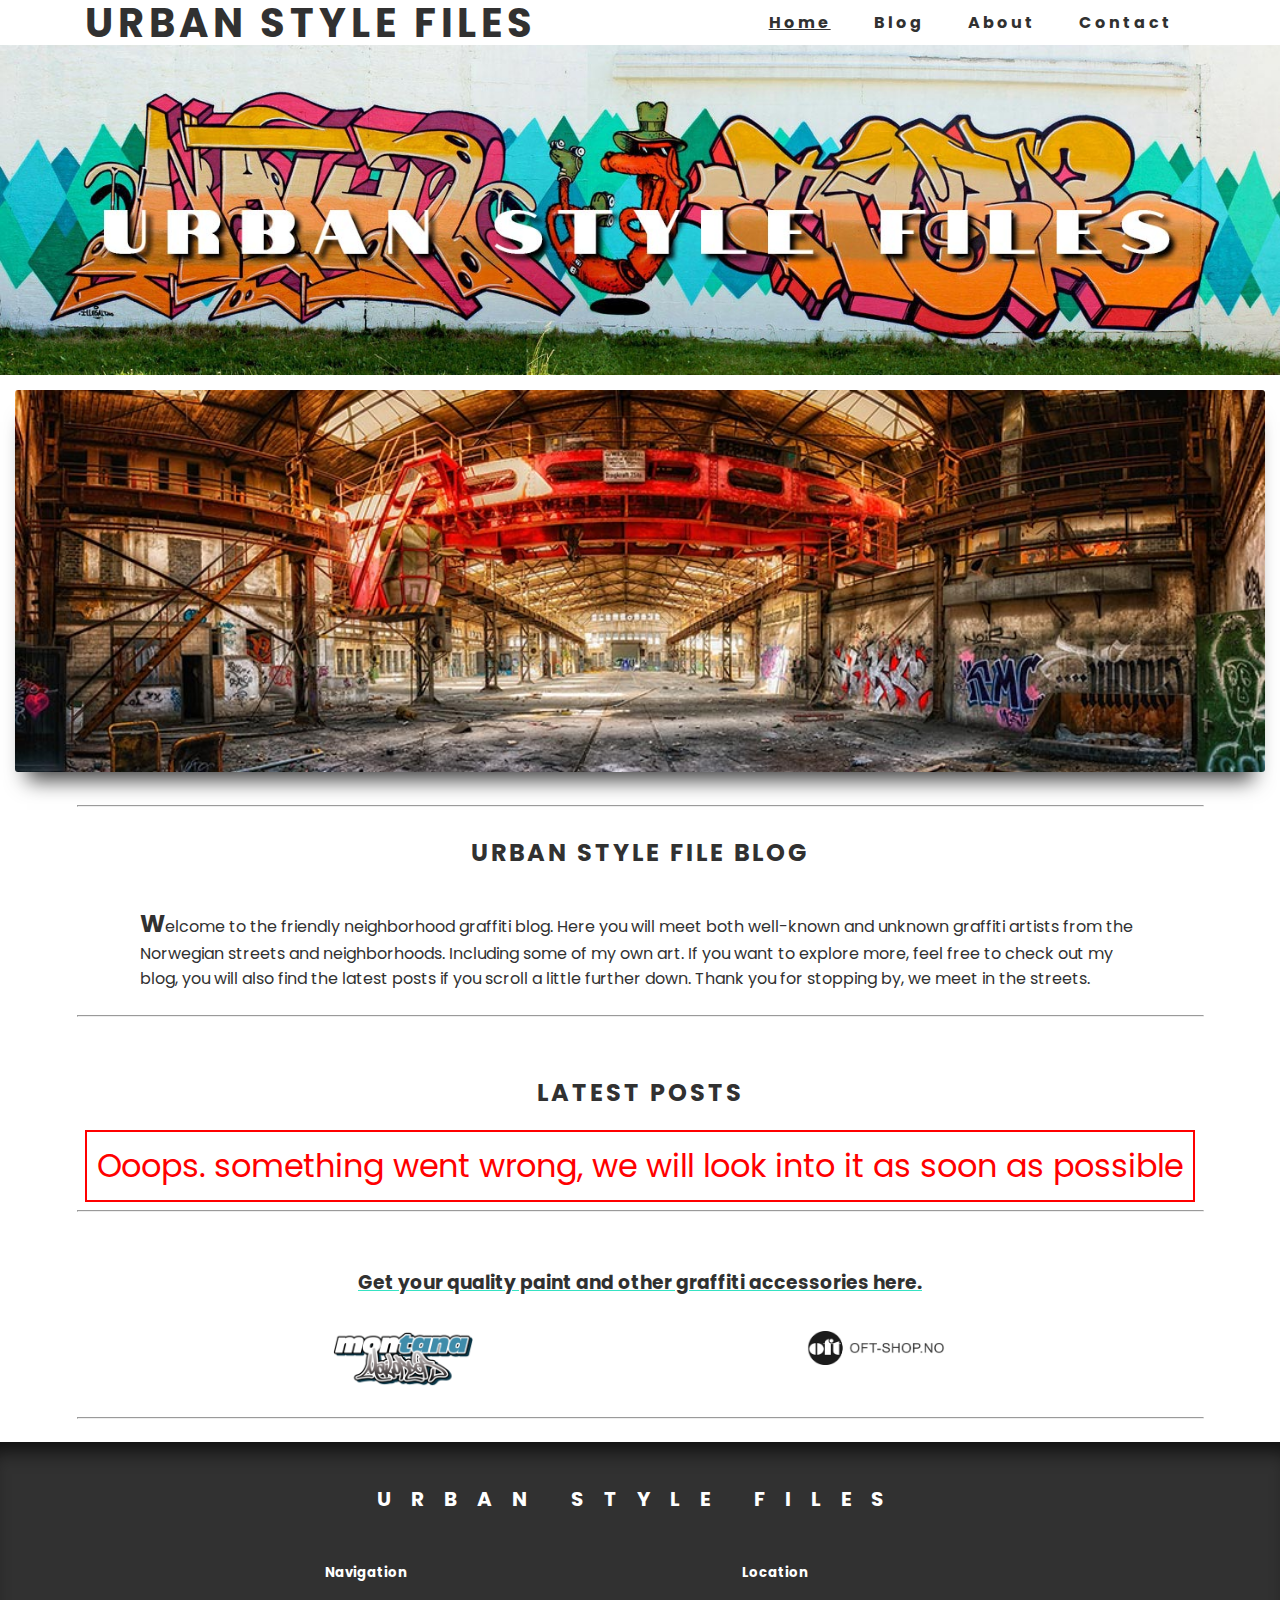
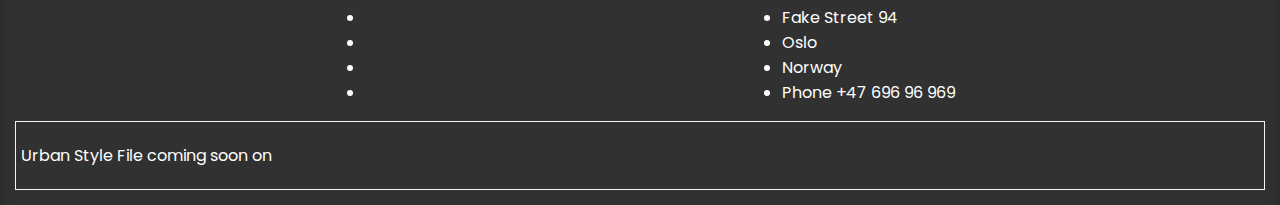
<file: index.html>
<!DOCTYPE html>
<html lang="en">
  <head>
    <meta charset="UTF-8" />
    <meta http-equiv="X-UA-Compatible" content="IE=edge" />
    <meta
      name="description"
      content="Urban Style Files. The Norwegian graffiti blog "
    />
    <meta name="viewport" content="width=device-width, initial-scale=1.0" />
    <link
      rel="stylesheet"
      href="https://use.fontawesome.com/releases/v5.15.4/css/all.css"
      integrity="sha384-DyZ88mC6Up2uqS4h/KRgHuoeGwBcD4Ng9SiP4dIRy0EXTlnuz47vAwmeGwVChigm"
      crossorigin="anonymous"
    />
    <link href="css/style.css" rel="stylesheet" />
    <title>Home | Urban Style Files</title>
    <!-- Hotjar Tracking Code for https://goofy-clarke-fdd657.netlify.app/index.html -->
    <script>
      (function (h, o, t, j, a, r) {
        h.hj =
          h.hj ||
          function () {
            (h.hj.q = h.hj.q || []).push(arguments);
          };
        h._hjSettings = { hjid: 2740422, hjsv: 6 };
        a = o.getElementsByTagName("head")[0];
        r = o.createElement("script");
        r.async = 1;
        r.src = t + h._hjSettings.hjid + j + h._hjSettings.hjsv;
        a.appendChild(r);
      })(window, document, "https://static.hotjar.com/c/hotjar-", ".js?sv=");
    </script>
  </head>
  <body>
    <div class="layout">
      <nav>
        <div class="logo">
          <a href="index.html"><h1>Urban Style Files</h1></a>
        </div>
        <ul class="nav-links">
          <li><a href="index.html" class="i-am-here">Home</a></li>
          <li><a href="blog.html">Blog</a></li>
          <li><a href="about.html">About</a></li>
          <li><a href="contact.html">Contact</a></li>
        </ul>
        <div class="burger">
          <div class="line1"></div>
          <div class="line2"></div>
          <div class="line3"></div>
        </div>
      </nav>
      <header></header>
      <main>
        <img
          src="images/index/jam.jpg"
          alt="graffiti artist sitting in front of a piece he just made"
          class="jam"
        />
        <hr />
        <h2 id="welcome-title">Urban Style File Blog</h2>
        <p class="welcome">
          Welcome to the friendly neighborhood graffiti blog. Here you will meet
          both well-known and unknown graffiti artists from the Norwegian
          streets and neighborhoods. Including some of my own art. If you want
          to explore more, feel free to check out my blog, you will also find
          the latest posts if you scroll a little further down. Thank you for
          stopping by, we meet in the streets.
        </p>
        <hr />
      </main>
      <section id="latest">
        <h2>Latest posts</h2>
        <div class="carousel">
          <div class="slider slider_one slider-visible"></div>
          <div class="slider slider_two"></div>
          <div class="slider slider_three"></div>
          <div class="carousel__actions">
            <button id="carousel__button--prev" aria-label="Previous slide">
              <
            </button>
            <button id="carousel__button--next" aria-label="Next slide">
              >
            </button>
          </div>
        </div>

        <hr />
      </section>
      <section id="side">
        <h3 id="shop-heading">
          Get your quality paint and other graffiti accessories here.
        </h3>
        <div class="shop-links">
          <a href="https://www.mtncans.no/" target="_blank"
            ><img
              src="images/shop/mtn-nettbutikk-logo-120.png"
              alt="Montana cans nettbutikk"
              class="shop"
          /></a>
          <a href="https://gammel.oft-shop.no/" target="_blank"
            ><img
              src="images/shop/cropped-oftshop-1.png"
              alt="Oslo farge og tusj
        nettbutikk"
              class="shop"
          /></a>
        </div>
        <hr />
      </section>
      <footer>
        <h4 id="footer-heading">Urban Style Files</h4>
        <div class="foot-nav-wrapper foot-box">
          <h5>Navigation</h5>
          <ul>
            <li><a href="index.html">Home</a></li>
            <li><a href="blog.html">Blog</a></li>
            <li><a href="about.html">About</a></li>
            <li><a href="contact.html">Contact</a></li>
          </ul>
        </div>
        <div class="location">
          <h5>Location</h5>
          <ul>
            <li>Fake Street 94</li>
            <li>Oslo</li>
            <li>Norway</li>
            <li>Phone +47 696 96 969</li>
          </ul>
        </div>
        <div class="some-wrapper">
          <p>Urban Style File coming soon on</p>
          <i class="fab fa-facebook"></i>
          <i class="fab fa-instagram"></i>
          <i class="fab fa-youtube"></i>
        </div>
      </footer>
    </div>
    <script src="js/nav.js"></script>
    <script src="js/error.js"></script>
    <script src="js/carousel.js"></script>
  </body>
</html>
</file>
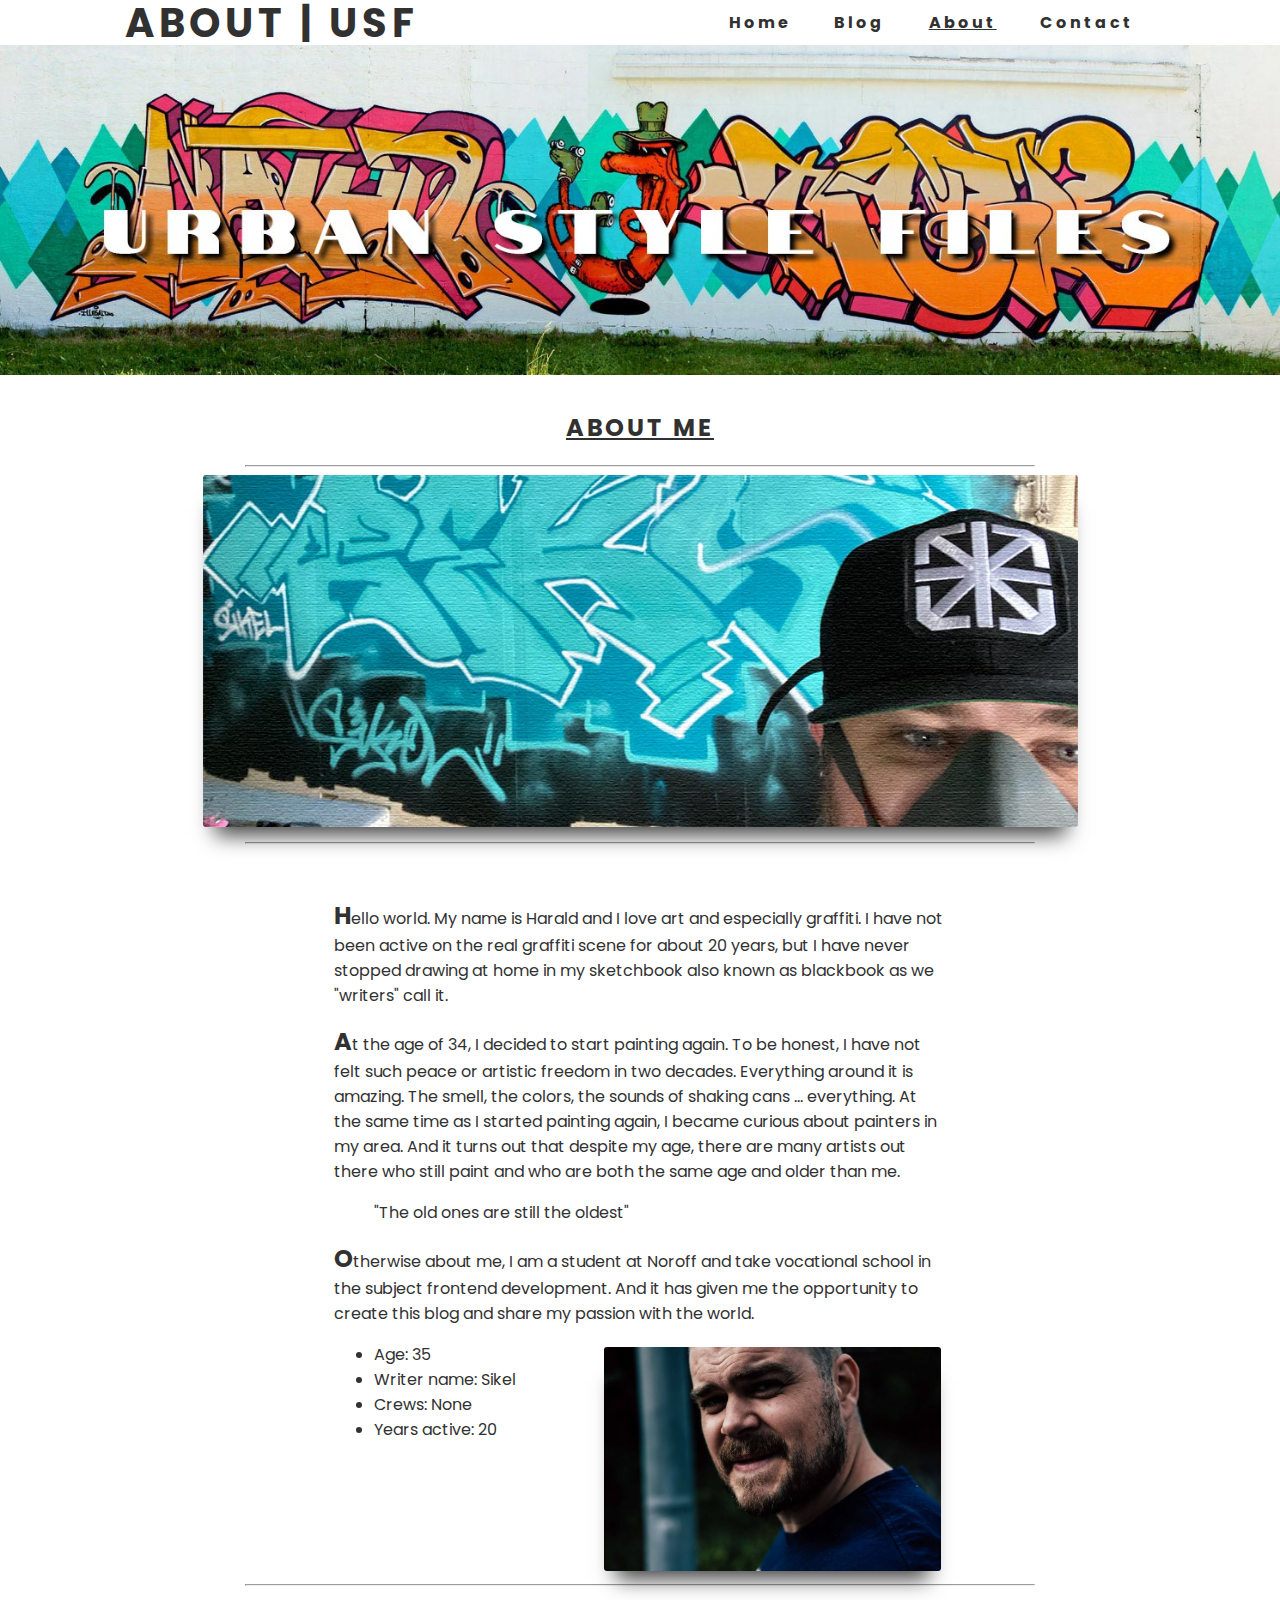
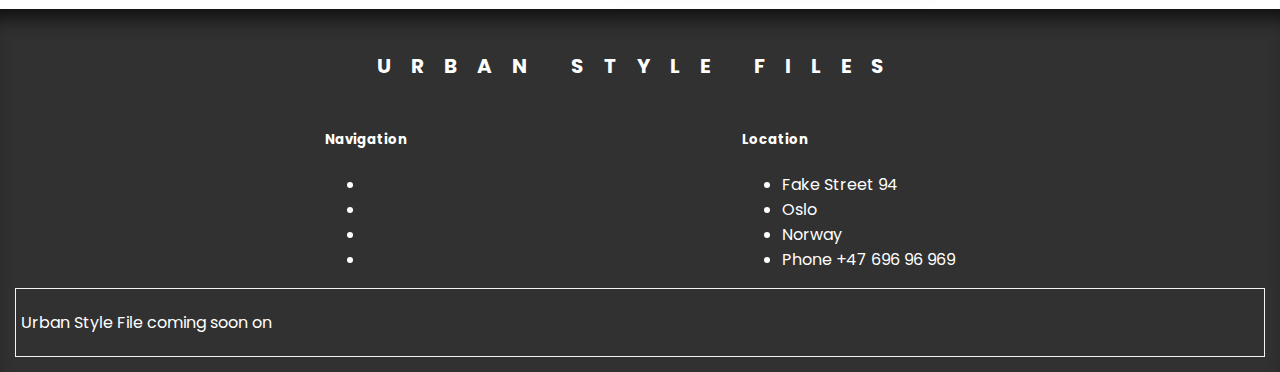
<file: about.html>
<!DOCTYPE html>
<html lang="en">
  <head>
    <meta charset="UTF-8" />
    <meta http-equiv="X-UA-Compatible" content="IE=edge" />
    <meta
      name="description"
      content="Norwegian graffiti blogger: Sikel One, this is me and this is Urban Style Files graffiti blog"
    />
    <meta name="viewport" content="width=device-width, initial-scale=1.0" />
    <link
      rel="stylesheet"
      href="https://use.fontawesome.com/releases/v5.15.4/css/all.css"
      integrity="sha384-DyZ88mC6Up2uqS4h/KRgHuoeGwBcD4Ng9SiP4dIRy0EXTlnuz47vAwmeGwVChigm"
      crossorigin="anonymous"
    />
    <link href="css/style.css" rel="stylesheet" />
    <title>About Me | Urban Style Files</title>
    <!-- Hotjar Tracking Code for https://goofy-clarke-fdd657.netlify.app/index.html -->
    <script>
      (function (h, o, t, j, a, r) {
        h.hj =
          h.hj ||
          function () {
            (h.hj.q = h.hj.q || []).push(arguments);
          };
        h._hjSettings = { hjid: 2740422, hjsv: 6 };
        a = o.getElementsByTagName("head")[0];
        r = o.createElement("script");
        r.async = 1;
        r.src = t + h._hjSettings.hjid + j + h._hjSettings.hjsv;
        a.appendChild(r);
      })(window, document, "https://static.hotjar.com/c/hotjar-", ".js?sv=");
    </script>
  </head>
  <body>
    <div class="blog-layout">
      <nav>
        <div class="logo">
          <a href="index.html"><h1>About | usf</h1></a>
        </div>
        <ul class="nav-links">
          <li><a href="index.html">Home</a></li>
          <li><a href="blog.html">Blog</a></li>
          <li><a href="about.html" class="i-am-here">About</a></li>
          <li><a href="contact.html">Contact</a></li>
        </ul>
        <div class="burger">
          <div class="line1"></div>
          <div class="line2"></div>
          <div class="line3"></div>
        </div>
      </nav>
      <header></header>
      <main>
        <div class="about-wrapper">
          <span id="about-title"><h2>About me</h2></span>
          <hr />
          <img
            src="images/about/selfie2.jpg"
            alt="selife of me painting"
            class="selfie"
          />
          <hr />
          <section class="about-text">
            <div class="profile-text">
              <p class="">
                Hello world. My name is Harald and I love art and especially
                graffiti. I have not been active on the real graffiti scene for
                about 20 years, but I have never stopped drawing at home in my
                sketchbook also known as blackbook as we "writers" call it.
              </p>
              <p>
                At the age of 34, I decided to start painting again. To be
                honest, I have not felt such peace or artistic freedom in two
                decades. Everything around it is amazing. The smell, the colors,
                the sounds of shaking cans ... everything. At the same time as I
                started painting again, I became curious about painters in my
                area. And it turns out that despite my age, there are many
                artists out there who still paint and who are both the same age
                and older than me.
              </p>
              <blockquote>"The old ones are still the oldest"</blockquote>
              <p>
                Otherwise about me, I am a student at Noroff and take vocational
                school in the subject frontend development. And it has given me
                the opportunity to create this blog and share my passion with
                the world.
              </p>
              <img
                src="images/about/profil.jpg"
                alt="picture of the blog creator"
                class="profile"
              />
              <ul>
                <li>Age: 35</li>
                <li>Writer name: Sikel</li>
                <li>Crews: None</li>
                <li>Years active: 20</li>
              </ul>
            </div>
          </section>
          <hr class="float-stop" />
        </div>
      </main>
      <footer>
        <h4 id="footer-heading">Urban Style Files</h4>
        <div class="foot-nav-wrapper foot-box">
          <h5>Navigation</h5>
          <ul>
            <li><a href="index.html">Home</a></li>
            <li><a href="blog.html">Blog</a></li>
            <li><a href="about.html">About</a></li>
            <li><a href="contact.html">Contact</a></li>
          </ul>
        </div>
        <div class="location">
          <h5>Location</h5>
          <ul>
            <li>Fake Street 94</li>
            <li>Oslo</li>
            <li>Norway</li>
            <li>Phone +47 696 96 969</li>
          </ul>
        </div>
        <div class="some-wrapper">
          <p>Urban Style File coming soon on</p>
          <i class="fab fa-facebook"></i>
          <i class="fab fa-instagram"></i>
          <i class="fab fa-youtube"></i>
        </div>
      </footer>
    </div>

    <script src="js/nav.js"></script>
    <script src="js/script.js"></script>
  </body>
</html>
</file>
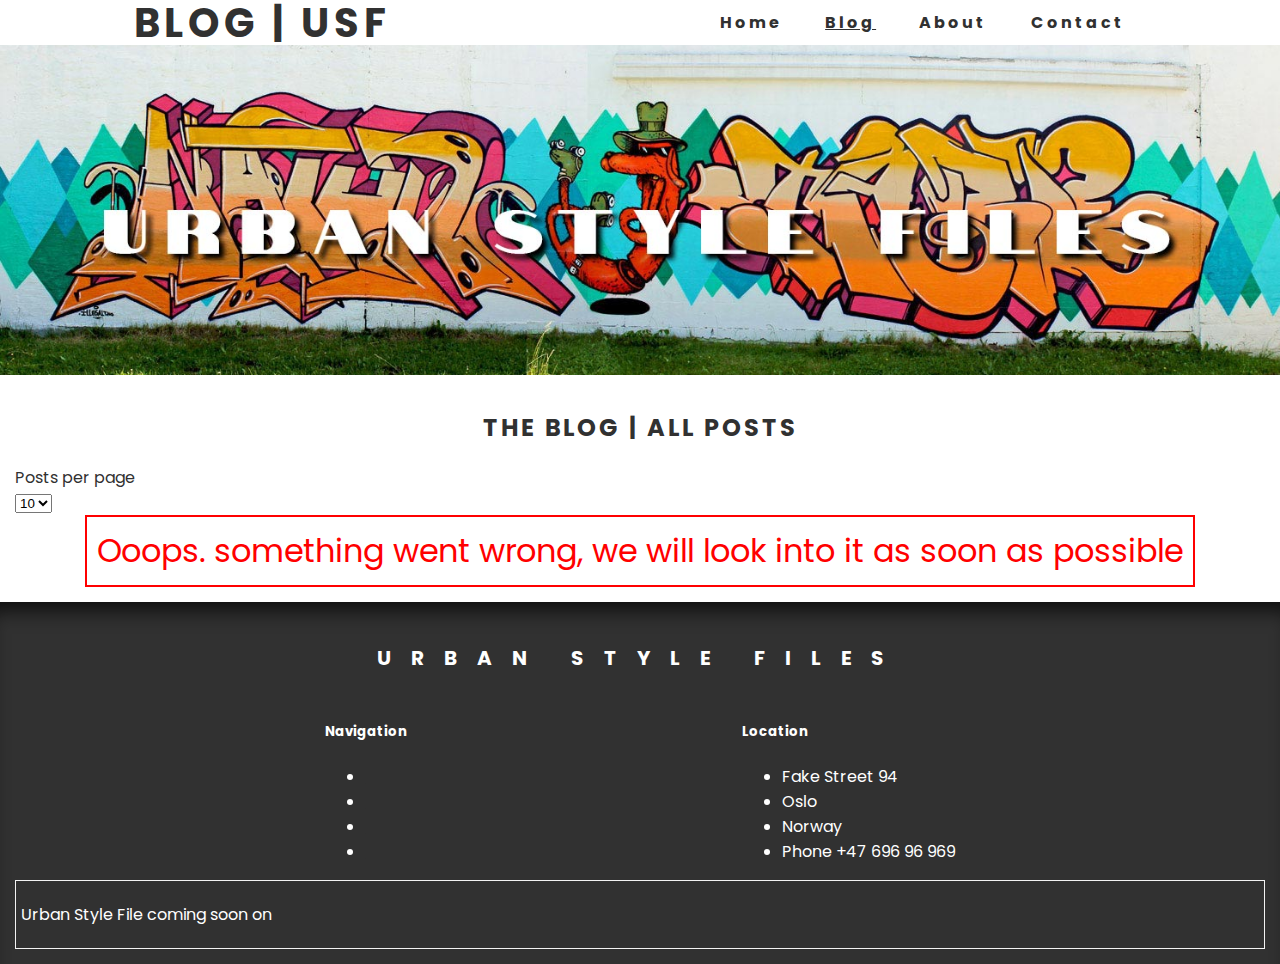
<file: blog.html>
<!DOCTYPE html>
<html lang="en">
  <head>
    <meta charset="UTF-8" />
    <meta http-equiv="X-UA-Compatible" content="IE=edge" />
    <meta
      name="description"
      content="Norwegian graffiti blog, Urban Style Files. See all posts"
    />
    <meta name="viewport" content="width=device-width, initial-scale=1.0" />
    
    <link
      rel="stylesheet"
      href="https://use.fontawesome.com/releases/v5.15.4/css/all.css"
      integrity="sha384-DyZ88mC6Up2uqS4h/KRgHuoeGwBcD4Ng9SiP4dIRy0EXTlnuz47vAwmeGwVChigm"
      crossorigin="anonymous"
    />
    <link href="css/style.css" rel="stylesheet" />
    <title>My Blog | Urban Style Files</title>
    <!-- Hotjar Tracking Code for https://goofy-clarke-fdd657.netlify.app/index.html -->
    <script>
      (function (h, o, t, j, a, r) {
        h.hj =
          h.hj ||
          function () {
            (h.hj.q = h.hj.q || []).push(arguments);
          };
        h._hjSettings = { hjid: 2740422, hjsv: 6 };
        a = o.getElementsByTagName("head")[0];
        r = o.createElement("script");
        r.async = 1;
        r.src = t + h._hjSettings.hjid + j + h._hjSettings.hjsv;
        a.appendChild(r);
      })(window, document, "https://static.hotjar.com/c/hotjar-", ".js?sv=");
    </script>
  </head>
  <body>
    <div class="blog-layout">
      <nav>
        <div class="logo">
          <a href="index.html"><h1>Blog | Usf</h1></a>
        </div>
        <ul class="nav-links">
          <li><a href="index.html">Home</a></li>
          <li><a href="blog.html" class="i-am-here">Blog</a></li>
          <li><a href="about.html">About</a></li>
          <li><a href="contact.html">Contact</a></li>
        </ul>
        <div class="burger">
          <div class="line1"></div>
          <div class="line2"></div>
          <div class="line3"></div>
        </div>
      </nav>
      <header></header>
      <main>
        <h2>The Blog | All posts</h2>
        <div class="per-page">
          <label for"">Posts per page</label>
          <select class="per-page-selection">
            <option value="10">10</option>
            <option value="100">all</option>
          </select>
        </div>
        <div class="blog-wrapper"></div>
      </main>
      <footer>
        <h4 id="footer-heading">Urban Style Files</h4>
        <div class="foot-nav-wrapper foot-box">
          <h5>Navigation</h5>
          <ul>
            <li><a href="index.html">Home</a></li>
            <li><a href="blog.html">Blog</a></li>
            <li><a href="about.html">About</a></li>
            <li><a href="contact.html">Contact</a></li>
          </ul>
        </div>
        <div class="location">
          <h5>Location</h5>
          <ul>
            <li>Fake Street 94</li>
            <li>Oslo</li>
            <li>Norway</li>
            <li>Phone +47 696 96 969</li>
          </ul>
        </div>
        <div class="some-wrapper">
          <p>Urban Style File coming soon on</p>
          <i class="fab fa-facebook"></i>
          <i class="fab fa-instagram"></i>
          <i class="fab fa-youtube"></i>
        </div>
      </footer>
    </div>
    <script src="js/nav.js"></script>
    <script src=js/error.js></script>
    <script src="js/script.js"></script>
    
  </body>
</html>
</file>
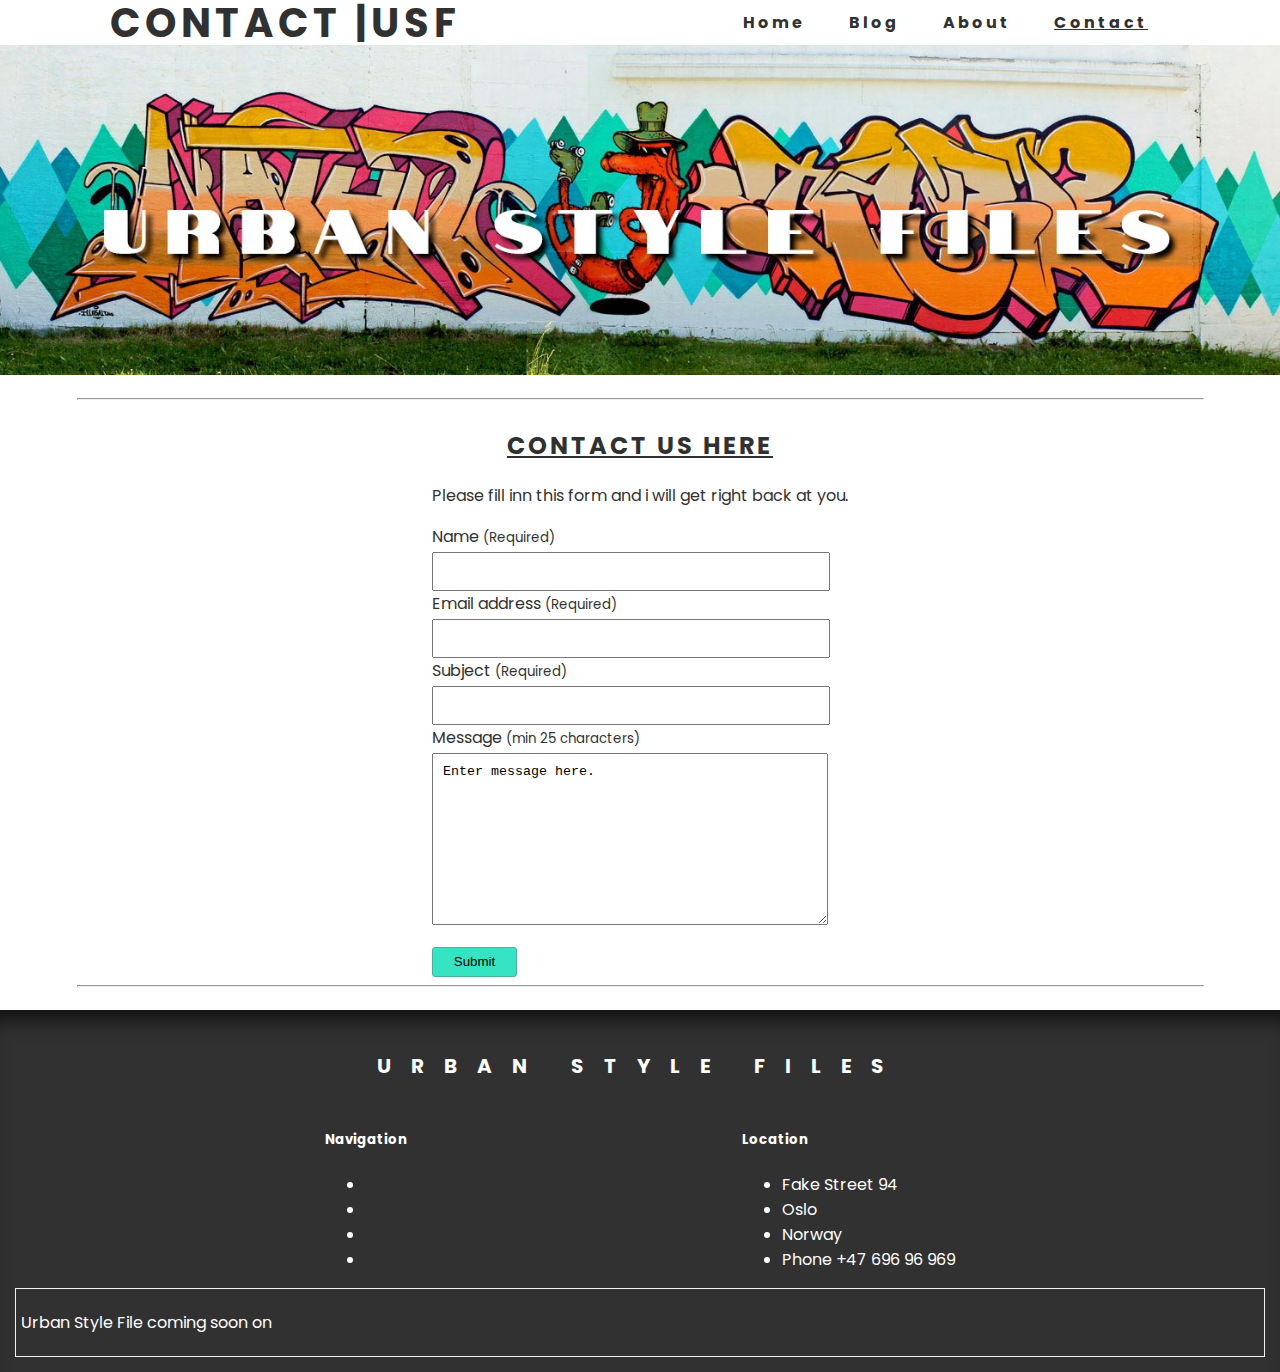
<file: contact.html>
<!DOCTYPE html>
<html lang="en">
  <head>
    <meta charset="UTF-8" />
    <meta http-equiv="X-UA-Compatible" content="IE=edge" />
    <meta name="description" content="Contact the Urban Style Files graffiti blog, Urban Style Files blog">
    <meta name="viewport" content="width=device-width, initial-scale=1.0" />
    <link
      rel="stylesheet"
      href="https://use.fontawesome.com/releases/v5.15.4/css/all.css"
      integrity="sha384-DyZ88mC6Up2uqS4h/KRgHuoeGwBcD4Ng9SiP4dIRy0EXTlnuz47vAwmeGwVChigm"
      crossorigin="anonymous"
    />
    <link href="css/style.css" rel="stylesheet" />
    <title>Contact | Urban Style Files</title>
   <!-- Hotjar Tracking Code for https://goofy-clarke-fdd657.netlify.app/index.html -->
<script>
  (function(h,o,t,j,a,r){
      h.hj=h.hj||function(){(h.hj.q=h.hj.q||[]).push(arguments)};
      h._hjSettings={hjid:2740422,hjsv:6};
      a=o.getElementsByTagName('head')[0];
      r=o.createElement('script');r.async=1;
      r.src=t+h._hjSettings.hjid+j+h._hjSettings.hjsv;
      a.appendChild(r);
  })(window,document,'https://static.hotjar.com/c/hotjar-','.js?sv=');
</script>
  </head>
  <body>
    <div class="contact-layout"> 
      <nav>
        <div class="logo">
          <a href="index.html"><h1>contact |usf</h1></a>
        </div>
        <ul class="nav-links">
          <li><a href="index.html">Home</a></li>
          <li><a href="blog.html">Blog</a></li>
          <li><a href="about.html">About</a></li>
          <li><a href="contact.html" class="i-am-here">Contact</a></li>
        </ul>
        <div class="burger">
          <div class="line1"></div>
          <div class="line2"></div>
          <div class="line3"></div>
        </div>
      </nav>
      <header></header>
    <main>
     <hr />
      <section>
        <h2 class="contact-title">Contact us here</h2>
        <p>Please fill inn this form and i will get right back at you.</p>
        <div class="form-container">
          <form id="contact-form">
            <div>
              <label>Name <span class="required">(Required)</span></label>
              <input name="name" id="name" />
              <div class="form-error" id="nameError">
                Please enter your name
              </div>
            </div>
            <div>
              <label>Email address <span class="required">(Required)</span> </label>
              <input name="email" id="email" />
              <div class="form-error" id="emailError">
                Please enter a valid email.
              </div>
            </div>
            <div>
              <label>Subject <span class="required">(Required)</span></label>
              <input name="subject" id="subject" />
              <div class="form-error" id="subjectError">
                Please enter subject (min 8 characters).
              </div>
            </div>
            <div>
              <label>Message<span class="required"> (min 25 characters)</span> </label>
              <textarea name="message" id="message" />Enter message here.</textarea>
              <div class="form-error" id="messageError">
                Please enter minumum 25 characters.
              </div>
            </div>
            <button>Submit</button>
            <div id="succsess"></div>
          </form>
        </div>
      </section>
      <hr>
    </main>
    <footer>
      <h4 id="footer-heading">Urban Style Files</h4>
      <div class="foot-nav-wrapper foot-box">
        <h5>Navigation</h5>
        <ul>
          <li><a href="index.html">Home</a></li>
          <li><a href="blog.html">Blog</a></li>
          <li><a href="about.html">About</a></li>
          <li><a href="contact.html">Contact</a></li>
        </ul>
      </div>
      <div class="location">
        <h5>Location</h5>
        <ul>
          <li>Fake Street 94</li>
          <li>Oslo</li>
          <li>Norway</li>
          <li>Phone +47 696 96 969</li>
        </ul>
      </div>
      <div class="some-wrapper">
        <p>Urban Style File coming soon on</p>
        <i class="fab fa-facebook"></i>
        <i class="fab fa-instagram"></i>
        <i class="fab fa-youtube"></i>
      </div>
    </footer>
  </div>
    <script src="js/nav.js"></script>
    <script src="js/script.js"></script>
    <script src="js/validation.js"></script>
  </body>
</html>
</file>
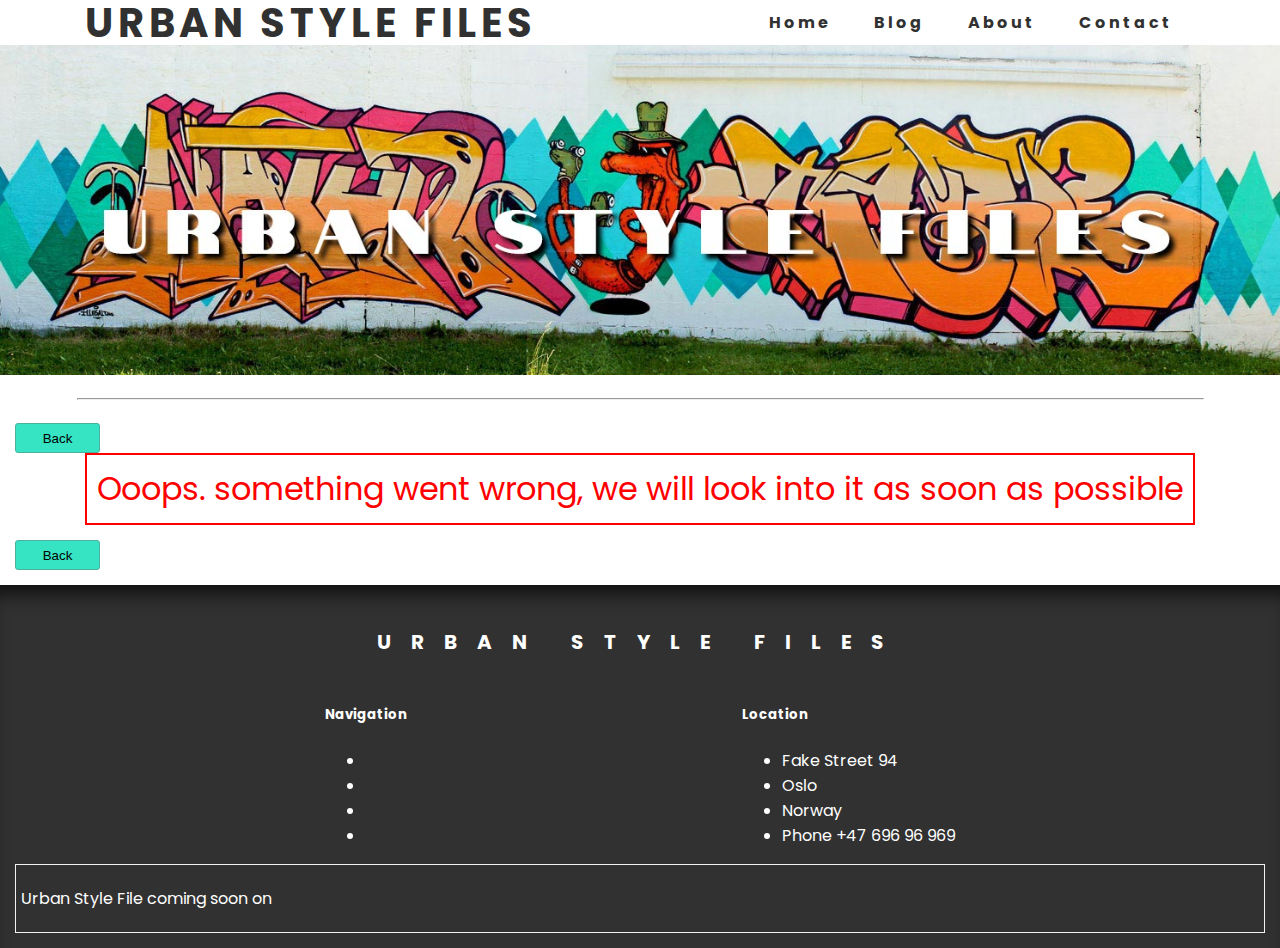
<file: details.html>
<!DOCTYPE html>
<html lang="en">
  <head>
    <meta charset="UTF-8" />
    <meta http-equiv="X-UA-Compatible" content="IE=edge" />
    <meta name="viewport" content="width=device-width, initial-scale=1.0" />
    <link
      rel="stylesheet"
      href="https://use.fontawesome.com/releases/v5.15.4/css/all.css"
      integrity="sha384-DyZ88mC6Up2uqS4h/KRgHuoeGwBcD4Ng9SiP4dIRy0EXTlnuz47vAwmeGwVChigm"
      crossorigin="anonymous"
    />
    <link href="css/style.css" rel="stylesheet" />
    <title></title>
    <!-- Hotjar Tracking Code for https://goofy-clarke-fdd657.netlify.app/index.html -->
    <script>
      (function (h, o, t, j, a, r) {
        h.hj =
          h.hj ||
          function () {
            (h.hj.q = h.hj.q || []).push(arguments);
          };
        h._hjSettings = { hjid: 2740422, hjsv: 6 };
        a = o.getElementsByTagName("head")[0];
        r = o.createElement("script");
        r.async = 1;
        r.src = t + h._hjSettings.hjid + j + h._hjSettings.hjsv;
        a.appendChild(r);
      })(window, document, "https://static.hotjar.com/c/hotjar-", ".js?sv=");
    </script>
  </head>
  <body>
    <div class="details-layout">
      <nav>
        <div class="logo">
          <a href="index.html"><h1>Urban Style Files</h1></a>
        </div>
        <ul class="nav-links">
          <li><a href="index.html">Home</a></li>
          <li><a href="blog.html">Blog</a></li>
          <li><a href="about.html">About</a></li>
          <li><a href="contact.html">Contact</a></li>
        </ul>
        <div class="burger">
          <div class="line1"></div>
          <div class="line2"></div>
          <div class="line3"></div>
        </div>
      </nav>
      <header></header>
      <main>
        <hr />
        <a href="javascript:history.back()" class="back-button"
          ><button id="details-back-button">Back</button></a
        >
        <div class="full-post">Loading..</div>
        <a href="javascript:history.back()" class="back-button"
          ><button id="details-back-button">Back</button></a
        >
      </main>
      <footer>
        <h4 id="footer-heading">Urban Style Files</h4>
        <div class="foot-nav-wrapper foot-box">
          <h5>Navigation</h5>
          <ul>
            <li><a href="index.html">Home</a></li>
            <li><a href="blog.html">Blog</a></li>
            <li><a href="about.html">About</a></li>
            <li><a href="contact.html">Contact</a></li>
          </ul>
        </div>
        <div class="location">
          <h5>Location</h5>
          <ul>
            <li>Fake Street 94</li>
            <li>Oslo</li>
            <li>Norway</li>
            <li>Phone +47 696 96 969</li>
          </ul>
        </div>
        <div class="some-wrapper">
          <p>Urban Style File coming soon on</p>
          <i class="fab fa-facebook"></i>
          <i class="fab fa-instagram"></i>
          <i class="fab fa-youtube"></i>
        </div>
      </footer>
    </div>
    <script src="js/nav.js"></script>
    <script src="js/error.js"></script>
    <script src="js/details.js"></script>
  </body>
</html>
</file>
<file: css/style.css>
@import "styles/layout.css";
@import "styles/design.css";
@import "styles/nav.css";
@import "styles/fonts.css";
@import "styles/modal.css";
@import "styles/carousel.css";
</file>
